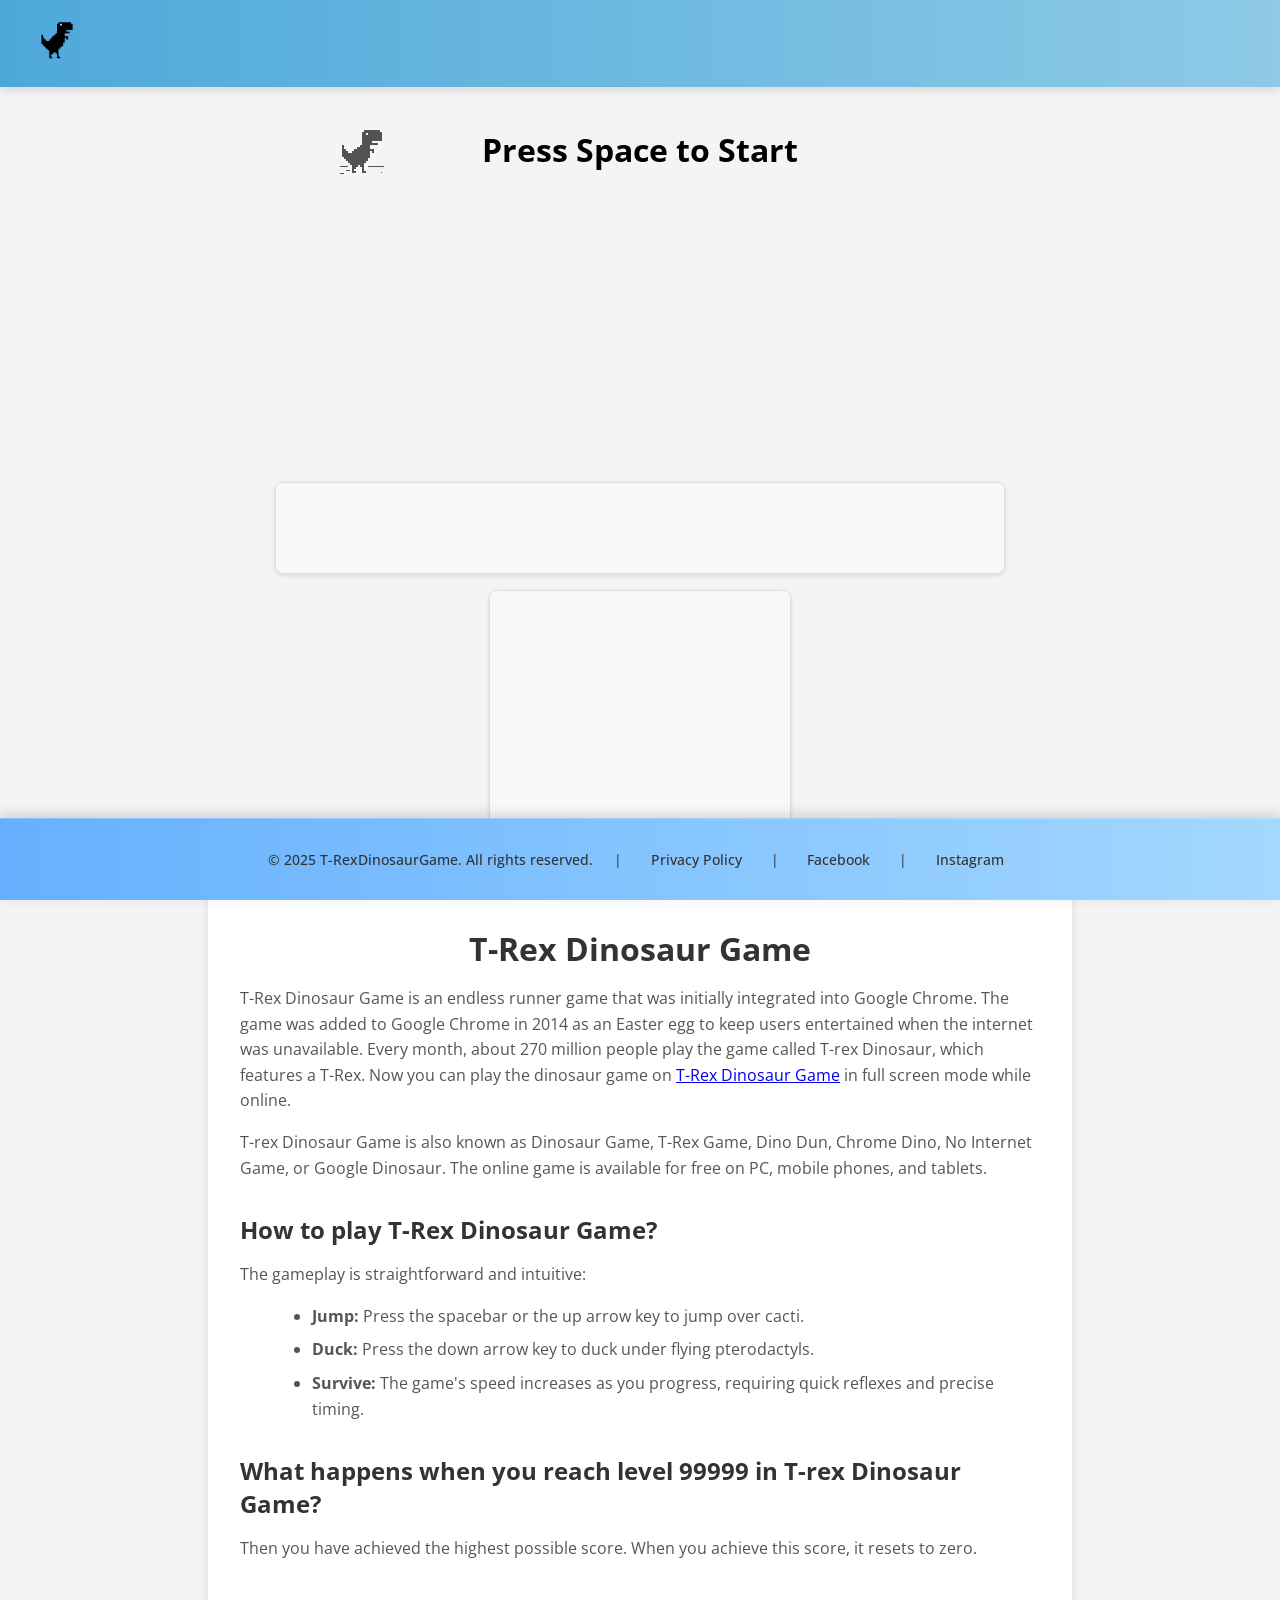
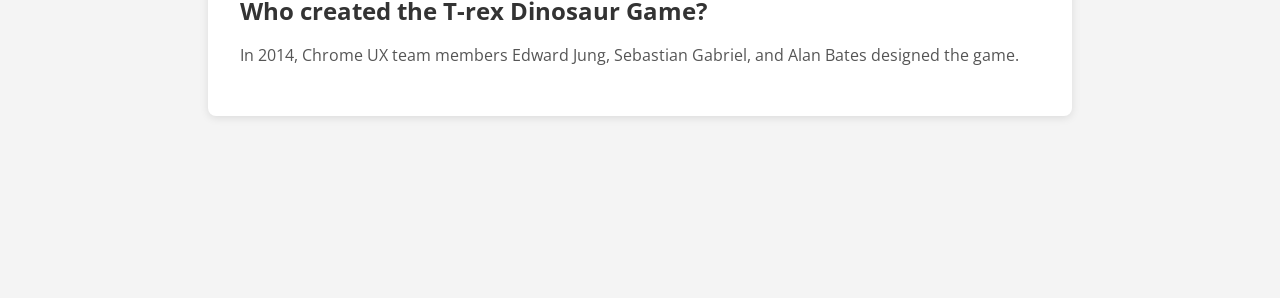
<file: index.html>
<!doctype html>
<html lang="en">
<html>
    <head>
    <meta charset="utf-8">
    <meta name="viewport" content="width=device-width, initial-scale=1.0, maximum-scale=1.0, user-scalable=no">
    
    <!-- Meta Tags for Search Engines -->
    <title>T-rex Dinosaur Game 🦖 Play Dino Online for Free!</title>
    <meta name="title" content="T-rex Dinosaur Game 🦖 Play Dino Online for Free!">
    <meta name="description" content="Play Dinosaur Game: Free T-Rex Runner! Jump cacti, duck birds, and score high in this addictive, classic endless runner. Enjoy the simple fun!">
    <meta name="keywords" content="T-rex game, dino game, online dino, dino runner, free dino game, browser game, endless runner, play dino, Dino Dun, Chrome Dino, No Internet Game, Google Dinosaur">
    <link rel="canonical" href="https://t-rexdinosaurgame.github.io/">
    <meta name="google-site-verification" content="updIS1e1cmc8ZwuMhJkfDZpxP3spPj24RYK2yU_BHzE" />    

    <!-- Open Graph Meta Tags (for Facebook, LinkedIn, and other platforms) -->
    <meta property="og:title" content="T-rex Dinosaur Game 🦖 Play Dino Online for Free!">
    <meta property="og:description" content="Play Dinosaur Game: Free T-Rex Runner! Jump cacti, duck birds, and score high in this addictive, classic endless runner. Enjoy the simple fun!">
    <meta property="og:image" content="assets/dino-game-preview.jpg">
    <meta property="og:image:width" content="1200">
    <meta property="og:image:height" content="630">
    <meta property="og:type" content="website">
    <meta property="og:url" content="https://t-rexdinosaurgame.github.io/"> 

    <link rel="stylesheet" href="index.css">
    <link href="https://fonts.googleapis.com/css?family=Open+Sans" rel="stylesheet">
    <script src="index.js"></script>
</head>
    <body id="t" class="offline">
        <!-- Header Section -->
        <header>
            <a href="index.html">
                <img src="assets/Dinosaur Game.webp" alt="Logo" class="logo">
            </a>
        </header>

        <!-- Main Content Wrapper -->
        <div class="content-wrapper">
            <div id="messageBox" class="sendmessage">
                <h1 style="text-align: center; font-family: 'Open Sans', sans-serif;">Press Space to Start</h1>
                <div class="niokbutton" onclick="okbuttonsend()"></div>
            </div>
            <div id="main-frame-error" class="interstitial-wrapper">
                <div id="main-content">
                    <div class="icon icon-offline" alt=""></div>
                </div>
                <div id="offline-resources">
                    <img id="offline-resources-1x" src="assets/default_100_percent/100-offline-sprite.png">
                    <img id="offline-resources-2x" src="assets/default_200_percent/200-offline-sprite.png">
                    <template id="audio-resources">
                        <!-- Audio paths will be provided by you -->
                        <audio id="offline-sound-press" src="[data-uri]"></audio>
                        <audio id="offline-sound-hit" src="[data-uri]"></audio>
                        <audio id="offline-sound-reached" src="[data-uri]"></audio>
                    </template>
                </div>
            </div>

            <!-- Ad Sections -->
            <div class="ad-container">
                <div class="ad-section" id="ad-section-1">
                    <!-- Placeholder for Ad 1 -->
                    <div class="ad-placeholder"></div>
                </div>
                <div class="ad-section" id="ad-section-2">
                    <!-- Placeholder for Ad 2 -->
                    <div class="ad-placeholder"></div>
                </div>
            </div>

            <!-- Article Section -->
            <div class="article-container">
                <h1>T-Rex Dinosaur Game</h1>
  <p>T-Rex Dinosaur Game is an endless runner game that was initially integrated into Google Chrome. The game was added to Google Chrome in 2014 as an Easter egg to keep users entertained when the internet was unavailable. Every month, about 270 million people play the game called T-rex Dinosaur, which features a T-Rex. Now you can play the dinosaur game on <a href="https://t-rexdinosaurgame.github.io/">T-Rex Dinosaur Game</a> in full screen mode while online.</p>

  <p>T-rex Dinosaur Game is also known as Dinosaur Game, T-Rex Game, Dino Dun, Chrome Dino, No Internet Game, or Google Dinosaur. The online game is available for free on PC, mobile phones, and tablets.</p>
                
  <h2>How to play T-Rex Dinosaur Game?</h2>
  <p>The gameplay is straightforward and intuitive:</p>
  <ul>
  <li><strong>Jump:</strong> Press the spacebar or the up arrow key to jump over cacti.</li>
  <li><strong>Duck:</strong> Press the down arrow key to duck under flying pterodactyls.</li>
  <li><strong>Survive:</strong> The game's speed increases as you progress, requiring quick reflexes and precise timing.</li>
  </ul>

  <h2>What happens when you reach level 99999 in T-rex Dinosaur Game?</h2>
  <p>Then you have achieved the highest possible score. When you achieve this score, it resets to zero.</p>

  <h2>Who created the T-rex Dinosaur Game?</h2>
  <p>In 2014, Chrome UX team members Edward Jung, Sebastian Gabriel, and Alan Bates designed the game.</p>
  </div>
        </div>

        <!-- Footer Section -->
        <footer>
            <div class="footer-content">
                <span class="footer-text">© 2025 T-RexDinosaurGame. All rights reserved.</span>
                <span class="separator">|</span>
                <a href="privacy-policy.html">Privacy Policy</a>
                <span class="separator">|</span>
                <a href="https://www.facebook.com" target="_blank">
                <span class="footer-icon facebook-icon"></span>Facebook</a>
                <span class="separator">|</span>
                <a href="https://www.instagram.com" target="_blank">
                <span class="footer-icon instagram-icon"></span>Instagram
            </div>
        </footer>
    </body>
</file>
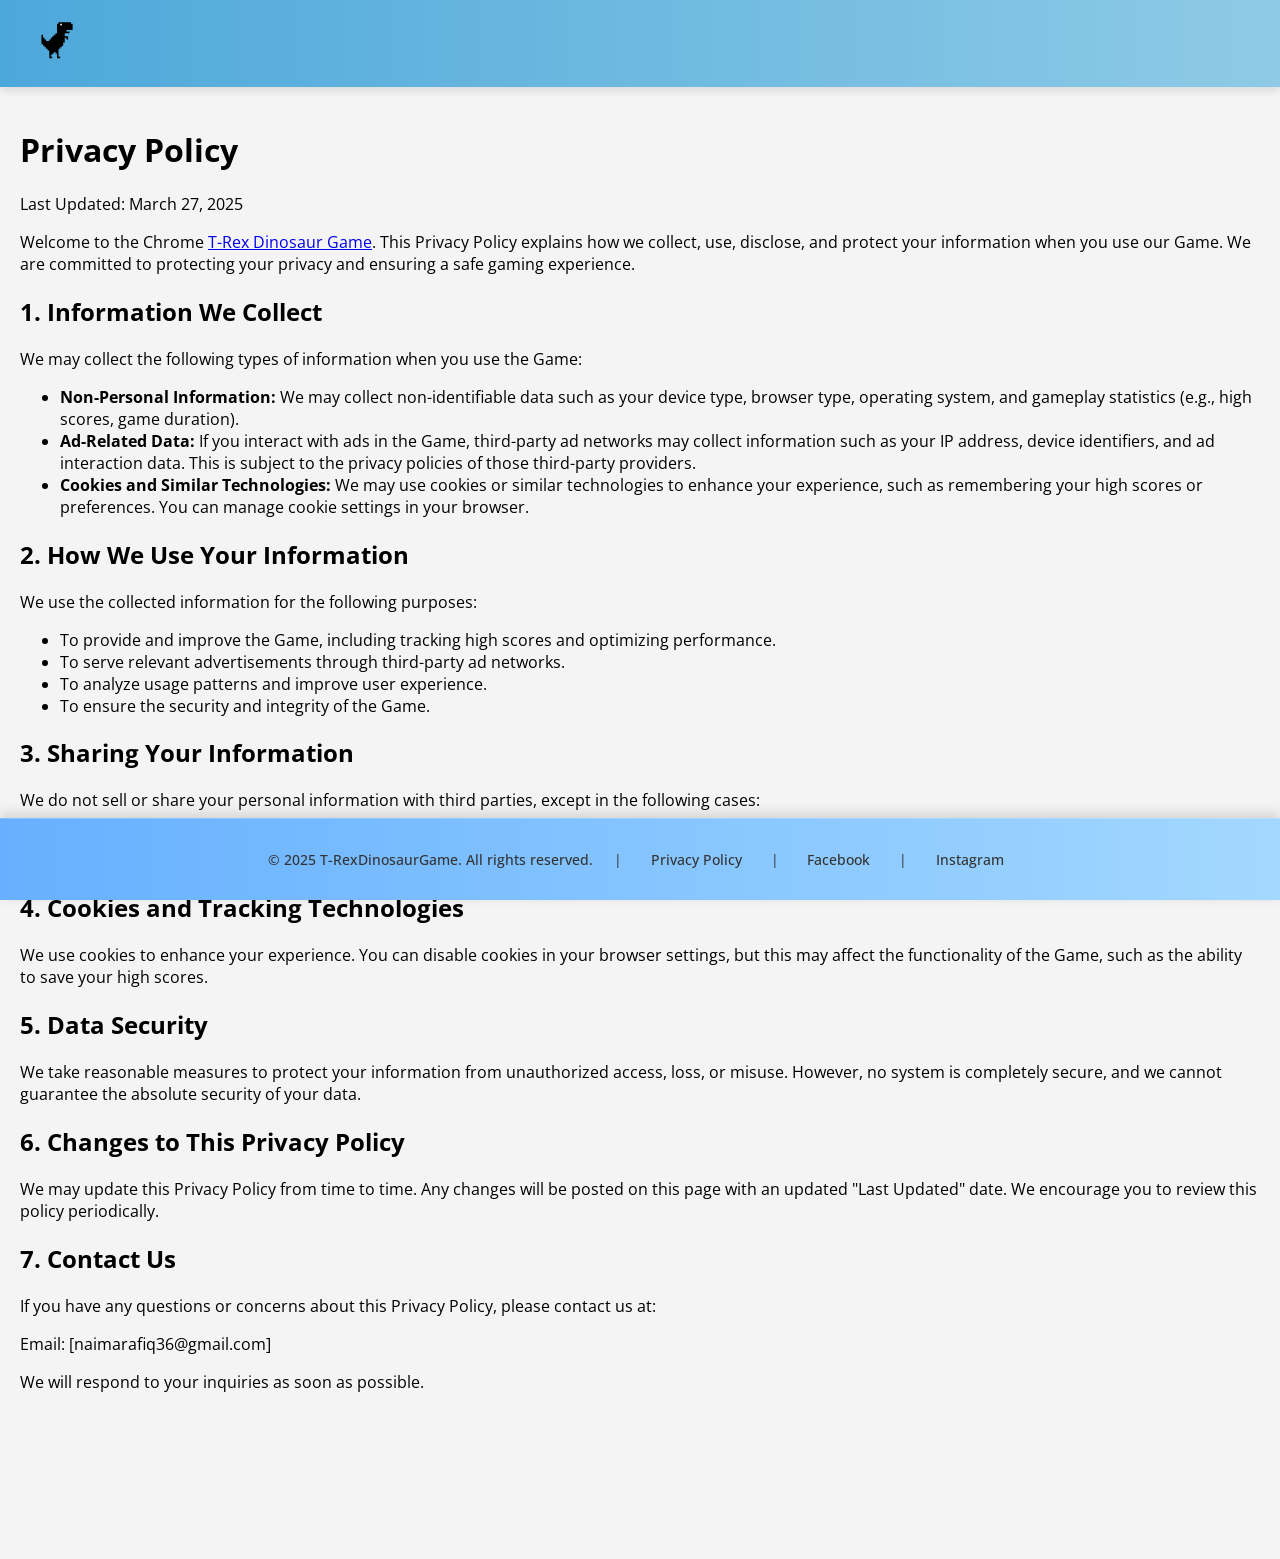
<file: privacy-policy.html>
<!doctype html>
<html>
    <head>
        <meta charset="utf-8">
        <meta name="viewport" content="width=device-width, initial-scale=1.0, maximum-scale=1.0, user-scalable=no">
        
        <!-- Meta Tags for Search Engines -->
        <title>Privacy Policy - T-Rex Dinosaur Game</title>
        <meta name="title" content="Privacy Policy">
        <meta name="description" content="Learn about the privacy policy for the T-Rex Dinosaur Game, including how we collect, use, and protect your data while you play.">

        <link rel="stylesheet" href="index.css">
        <link href="https://fonts.googleapis.com/css?family=Open+Sans" rel="stylesheet">
    </head>
    <body>
        <!-- Header Section -->
        <header>
            <a href="index.html">
                <img src="assets/Dinosaur Game.webp" alt="Logo" class="logo">
            </a>
        </header>

        <!-- Main Content Wrapper -->
        <div class="content-wrapper">
            <div class="privacy-policy-container">
                <h1>Privacy Policy</h1>
                <p>Last Updated: March 27, 2025</p>

                <p>Welcome to the Chrome <a href="https://t-rexdinosaurgame.github.io/">T-Rex Dinosaur Game</a>. This Privacy Policy explains how we collect, use, disclose, and protect your information when you use our Game. We are committed to protecting your privacy and ensuring a safe gaming experience.</p>

                <h2>1. Information We Collect</h2>
                <p>We may collect the following types of information when you use the Game:</p>
                <ul>
                    <li><strong>Non-Personal Information:</strong> We may collect non-identifiable data such as your device type, browser type, operating system, and gameplay statistics (e.g., high scores, game duration).</li>
                    <li><strong>Ad-Related Data:</strong> If you interact with ads in the Game, third-party ad networks may collect information such as your IP address, device identifiers, and ad interaction data. This is subject to the privacy policies of those third-party providers.</li>
                    <li><strong>Cookies and Similar Technologies:</strong> We may use cookies or similar technologies to enhance your experience, such as remembering your high scores or preferences. You can manage cookie settings in your browser.</li>
                </ul>

                <h2>2. How We Use Your Information</h2>
                <p>We use the collected information for the following purposes:</p>
                <ul>
                    <li>To provide and improve the Game, including tracking high scores and optimizing performance.</li>
                    <li>To serve relevant advertisements through third-party ad networks.</li>
                    <li>To analyze usage patterns and improve user experience.</li>
                    <li>To ensure the security and integrity of the Game.</li>
                </ul>

                <h2>3. Sharing Your Information</h2>
                <p>We do not sell or share your personal information with third parties, except in the following cases:</p>
                <ul>
                    <li><strong>Third-Party Ad Networks:</strong> Ad providers may collect data as described in their privacy policies to serve personalized ads.</li>
                    <li><strong>Legal Requirements:</strong> We may disclose information if required by law or to protect our rights, safety, or property.</li>
                </ul>

                <h2>4. Cookies and Tracking Technologies</h2>
                <p>We use cookies to enhance your experience. You can disable cookies in your browser settings, but this may affect the functionality of the Game, such as the ability to save your high scores.</p>

                <h2>5. Data Security</h2>
                <p>We take reasonable measures to protect your information from unauthorized access, loss, or misuse. However, no system is completely secure, and we cannot guarantee the absolute security of your data.</p>

                <h2>6. Changes to This Privacy Policy</h2>
                <p>We may update this Privacy Policy from time to time. Any changes will be posted on this page with an updated "Last Updated" date. We encourage you to review this policy periodically.</p>

                <h2>7. Contact Us</h2>
                <p>If you have any questions or concerns about this Privacy Policy, please contact us at:</p>
                <p>Email: [naimarafiq36@gmail.com]</p>
                <p>We will respond to your inquiries as soon as possible.</p>
            </div>
        </div>

        <!-- Footer Section -->
        <footer>
            <div class="footer-content">
                <span class="footer-text">© 2025 T-RexDinosaurGame. All rights reserved.</span>
                <span class="separator">|</span>
                <a href="privacy-policy.html">Privacy Policy</a>
                <span class="separator">|</span>
                <a href="https://www.facebook.com" target="_blank">Facebook</a>
                <span class="separator">|</span>
                <a href="https://www.instagram.com" target="_blank">Instagram</a>
            </div>
        </footer>
    </body>
</html>
</file>
<file: index.css>
/* General body styling */
html, body {
    padding: 0;
    margin: 0;
    width: 100%;
    height: 100%;
    font-family: 'Open Sans', sans-serif;
    background-color: #f4f4f4; /* Light gray background for a clean look */
}

/* Icon styles */
.icon {
    -webkit-user-select: none;
    user-select: none;
    display: inline-block;
}

.icon-offline {
    content: -webkit-image-set(
        url(assets/default_100_percent/100-error-offline.png) 1x,
        url(assets/default_200_percent/200-error-offline.png) 2x
    );
    position: relative;
}

.hidden {
    display: none;
}

/* Offline page */
.offline .interstitial-wrapper {
    color: #2b2b2b;
    font-size: 1em;
    line-height: 1.55;
    margin: 0 auto;
    max-width: 600px;
    padding-top: 100px;
    width: 100%;
}

.offline .runner-container {
    height: 150px;
    max-width: 600px;
    overflow: hidden;
    position: absolute;
    top: 35px;
    width: 44px;
}

.offline .runner-canvas {
    height: 150px;
    max-width: 600px;
    opacity: 1;
    overflow: hidden;
    position: absolute;
    top: 0;
    z-index: 2;
}

.offline .controller {
    background: rgba(247, 247, 247, 0.1);
    height: 100vh;
    left: 0;
    position: absolute;
    top: 0;
    width: 100vw;
    z-index: 1;
}

#offline-resources {
    display: none;
}

/* Media queries */
@media (max-width: 420px) {
    .suggested-left > #control-buttons,
    .suggested-right > #control-buttons {
        float: none;
    }
    .snackbar {
        left: 0;
        bottom: 0;
        width: 100%;
        border-radius: 0;
    }
}

@media (max-height: 350px) {
    h1 {
        margin: 0 0 15px;
    }
    .icon-offline {
        margin: 0 0 10px;
    }
    .interstitial-wrapper {
        margin-top: 5%;
    }
    .nav-wrapper {
        margin-top: 30px;
    }
}

@media (min-width: 600px) and (max-width: 736px) and (orientation: landscape) {
    .offline .interstitial-wrapper {
        margin-left: 0;
        margin-right: 0;
    }
}

@media (min-width: 420px) and (max-width: 736px) and (min-height: 240px) and (max-height: 420px) and (orientation: landscape) {
    .interstitial-wrapper {
        margin-bottom: 100px;
    }
}

@media (min-height: 240px) and (orientation: landscape) {
    .offline .interstitial-wrapper {
        margin-bottom: 90px;
    }
    .icon-offline {
        margin-bottom: 20px;
    }
}

@media (max-height: 320px) and (orientation: landscape) {
    .icon-offline {
        margin-bottom: 0;
    }
    .offline .runner-container {
        top: 10px;
    }
}

@media (max-width: 240px) {
    .interstitial-wrapper {
        overflow: inherit;
        padding: 0 8px;
    }
}

/* Arcade mode */
.arcade-mode,
.arcade-mode .runner-container,
.arcade-mode .runner-canvas {
    image-rendering: pixelated;
    max-width: 100%;
    overflow: hidden;
}

.arcade-mode #buttons,
.arcade-mode #main-content {
    opacity: 0;
    overflow: hidden;
}

.arcade-mode .interstitial-wrapper {
    height: 100vh;
    max-width: 100%;
    overflow: hidden;
}

.arcade-mode .runner-container {
    left: 0;
    margin: auto;
    right: 0;
    transform-origin: top center;
    transition: transform 250ms cubic-bezier(0.4, 0, 1, 1) 400ms;
    z-index: 2;
}

/* Header Styling */
header {
    background: linear-gradient(90deg, #4da8da, #8ecae6); /* Light teal to light blue gradient */
    display: flex;
    align-items: center;
    padding: 1rem 2rem;
    box-shadow: 0 4px 8px rgba(0, 0, 0, 0.1); /* Softer shadow for lighter theme */
    position: sticky;
    top: 0;
    z-index: 1000;
}

.logo {
    height: 50px; /* Adjust based on your logo size */
    transition: transform 0.3s ease;
}

.logo:hover {
    transform: scale(1.1); /* Slight zoom on hover */
}

/* Content Wrapper */
.content-wrapper {
    padding: 20px;
    padding-bottom: 150px; /* Increased padding to account for ad sections, article, and footer */
}

/* Ad Sections */
.ad-container {
    display: flex;
    flex-direction: column;
    align-items: center;
    gap: 1rem;
    margin-top: 2rem;
    margin-bottom: 2rem;
}

.ad-section {
    background-color: #fff; /* White background for ad sections */
    border: 1px solid #ddd; /* Subtle border */
    border-radius: 8px;
    box-shadow: 0 2px 4px rgba(0, 0, 0, 0.1);
    display: flex;
    justify-content: center;
    align-items: center;
    overflow: hidden;
}

#ad-section-1 {
    width: 728px; /* Standard banner ad size */
    height: 90px;
}

#ad-section-2 {
    width: 300px; /* Standard medium rectangle ad size */
    height: 250px;
}

.ad-placeholder {
    width: 100%;
    height: 100%;
    display: flex;
    justify-content: center;
    align-items: center;
    color: #666;
    font-size: 1rem;
    font-weight: bold;
    background-color: #f9f9f9;
    text-align: center;
}

/* Article Section */
.article-container {
    max-width: 800px;
    margin: 0 auto;
    background-color: #fff;
    padding: 2rem;
    border-radius: 8px;
    box-shadow: 0 2px 8px rgba(0, 0, 0, 0.1);
    margin-bottom: 2rem;
}

.article-container h1 {
    font-size: 2rem;
    color: #333;
    margin-bottom: 1rem;
    text-align: center;
}

.article-container h2 {
    font-size: 1.5rem;
    color: #333;
    margin-top: 2rem;
    margin-bottom: 0.5rem;
}

.article-container p {
    font-size: 1rem;
    color: #555;
    line-height: 1.6;
    margin-bottom: 1rem;
}

.article-container ul {
    list-style-type: disc;
    margin-left: 2rem;
    margin-bottom: 1rem;
}

.article-container ul li {
    font-size: 1rem;
    color: #555;
    line-height: 1.6;
    margin-bottom: 0.5rem;
}

.article-container code {
    background-color: #f0f0f0;
    padding: 0.2rem 0.4rem;
    border-radius: 4px;
    font-family: monospace;
    color: #333;
}

/* Responsive adjustments for ad sections */
@media (max-width: 768px) {
    #ad-section-1 {
        width: 100%;
        max-width: 468px; /* Smaller banner size for smaller screens */
        height: 60px;
    }
    #ad-section-2 {
        width: 100%;
        max-width: 300px;
        height: 250px;
    }
}

@media (max-width: 480px) {
    #ad-section-1 {
        max-width: 320px; /* Even smaller banner for mobile */
        height: 50px;
    }
    #ad-section-2 {
        max-width: 250px;
        height: 200px;
    }
}

/* Footer Styling */
footer {
    background: linear-gradient(90deg, #66b0ff, #a3d8ff); /* Lighter blue gradient */
    color: #333; /* Darker text for readability on light background */
    padding: 1rem 2rem; /* Match header padding: 1rem top/bottom, 2rem left/right */
    position: fixed;
    bottom: 0;
    width: 100%; /* Already matches header width */
    height: 82px; /* Match header height: 50px (logo) + 16px (top padding) + 16px (bottom padding) */
    box-sizing: border-box; /* Ensure padding is included in height */
    font-size: 0.9rem; /* Base font size for readability */
    box-shadow: 0 -4px 12px rgba(0, 0, 0, 0.15); /* Slightly stronger shadow for a modern look */
    display: flex;
    justify-content: center; /* Center all content */
    align-items: center;
    border-top: 1px solid rgba(255, 255, 255, 0.2); /* Subtle top border for sleekness */
}

.footer-content {
    display: flex;
    flex-wrap: nowrap; /* Prevent wrapping on desktop to fit within 82px height */
    align-items: center;
    justify-content: center; /* Center content horizontally */
    gap: 1rem; /* Reduced gap to fit content within height */
    text-align: center; /* Ensure text is centered */
    line-height: 1.2; /* Reduced line height to fit within 82px */
}

.footer-text {
    color: #333;
    font-weight: 500; /* Slightly bolder for emphasis */
}

.footer-content a {
    color: #333; /* Darker text for readability */
    text-decoration: none; /* Remove default underline */
    font-weight: 500; /* Slightly bolder for emphasis */
    padding: 0.3rem 0.5rem; /* Reduced padding to fit within height */
    border-radius: 4px; /* Subtle rounding for modern look */
    transition: all 0.3s ease; /* Smooth transition for hover/tap effects */
    position: relative; /* For pseudo-element underline */
}

.footer-content a::after {
    content: '';
    position: absolute;
    width: 0;
    height: 2px;
    bottom: 0.2rem; /* Adjusted for smaller padding */
    left: 0.5rem; /* Align with padding */
    background-color: #ff6f61; /* Coral color for underline */
    transition: width 0.3s ease; /* Smooth underline animation */
}

.footer-content a:hover,
.footer-content a:focus {
    color: #ff6f61; /* Coral color on hover/tap */
    background-color: rgba(255, 255, 255, 0.1); /* Subtle background on hover */
}

.footer-content a:hover::after,
.footer-content a:focus::after {
    width: calc(100% - 1rem); /* Expand underline to match text width (accounting for padding) */
}

.footer-content .separator {
    color: #333; /* Match text color */
    margin: 0 0.3rem; /* Reduced margin to fit content */
}

/* Responsive adjustments for footer */
@media (max-width: 600px) {
    footer {
        padding: 1rem 2rem; /* Match header padding */
        height: 82px; /* Match header height */
        box-sizing: border-box; /* Ensure padding is included in height */
        background: linear-gradient(90deg, #66b0ff, #a3d8ff); /* Keep gradient */
        box-shadow: 0 -4px 12px rgba(0, 0, 0, 0.15); /* Consistent shadow */
    }

    .footer-content {
        flex-wrap: nowrap; /* Prevent wrapping to fit within 82px height */
        gap: 0.5rem; /* Further reduced gap to fit content */
        font-size: 0.75rem; /* Smaller font size to fit within height */
        line-height: 1.2; /* Reduced line height to fit within 82px */
    }

    .footer-content .separator {
        margin: 0 0.2rem; /* Further reduced margin */
    }

    .footer-content a,
    .footer-text {
        padding: 0.2rem 0.4rem; /* Further reduced padding to fit within height */
    }

    .footer-content a::after {
        bottom: 0.1rem; /* Adjusted for smaller padding */
        left: 0.4rem; /* Align with padding */
    }

    .footer-content a:hover::after,
    .footer-content a:focus::after {
        width: calc(100% - 0.8rem); /* Adjust underline width for mobile padding */
    }
}
</file>
